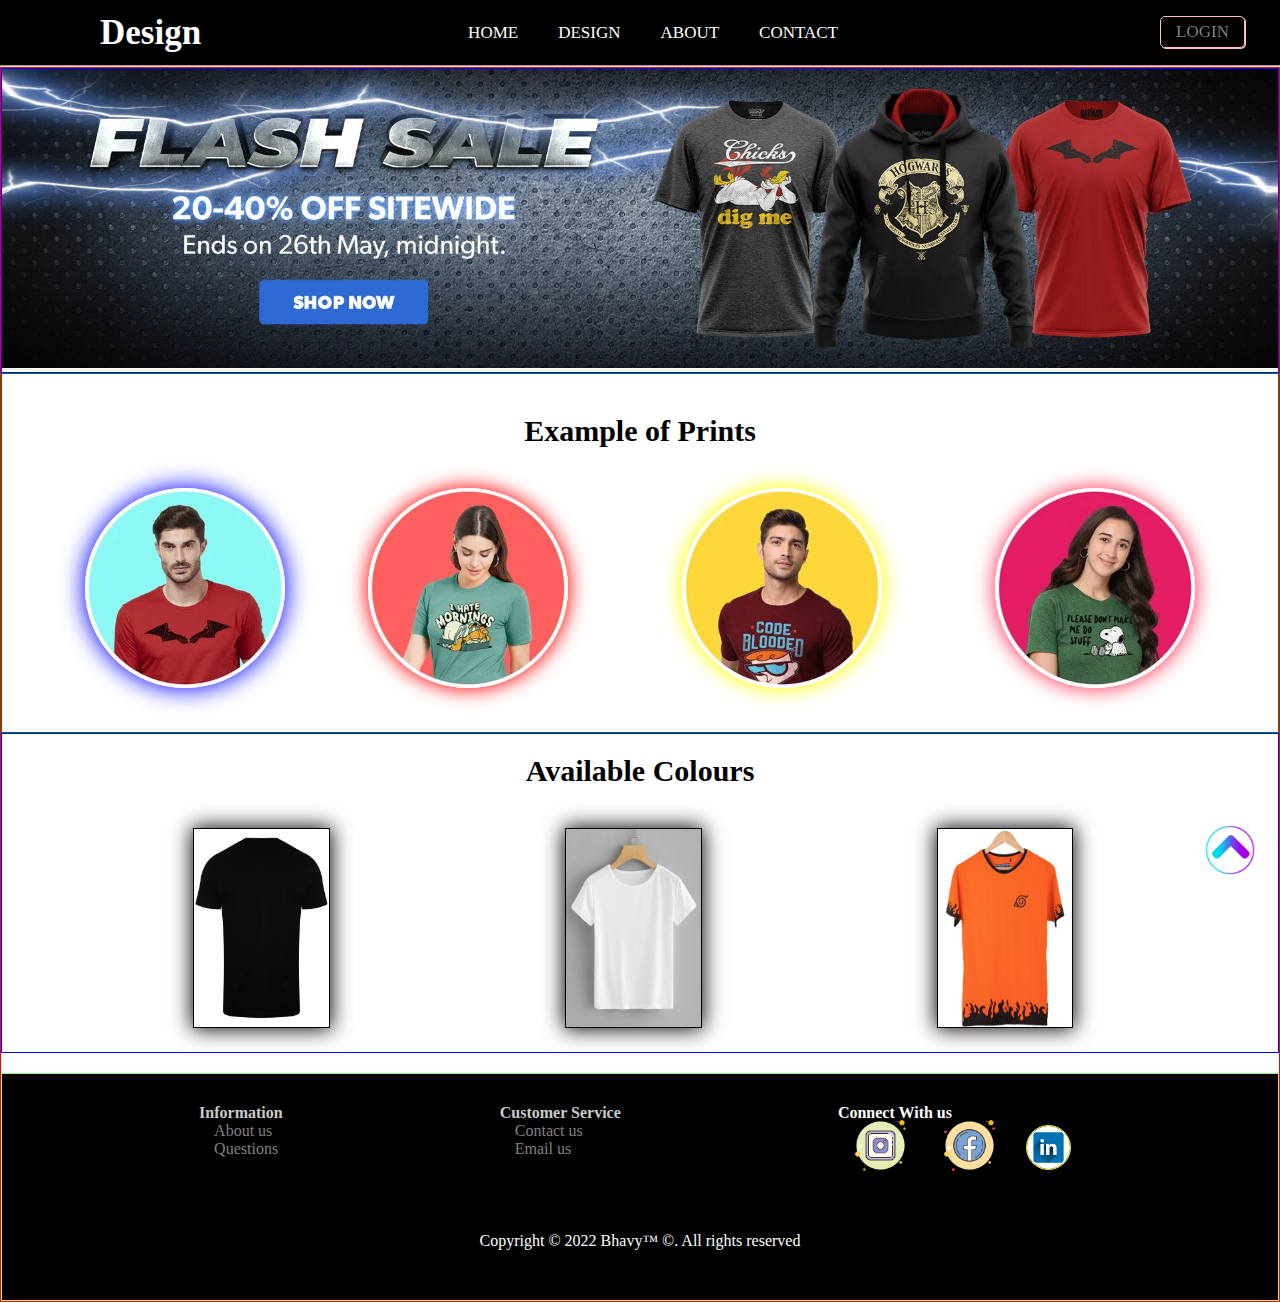
<file: index.html>
<!DOCTYPE html>
<html lang="en">

<head>
    <meta charset="UTF-8">
    <meta http-equiv="X-UA-Compatible" content="IE=edge">
    <meta name="viewport" content="width=device-width, initial-scale=1.0">
    <title>Page</title>
    <link rel="stylesheet" href="index.css">
</head>

<body>
    <a name="home"></a> 
    <nav>
        <input type="checkbox" id="check">
        <label for="check" class="checkbtn">
            <img class="imgbar" src="bar.png">
        </label>
        <label class="logo">Design</label>
        <ul>
            <li><a class="nav-btn" href="#">Home</a></li>
            <li><a class="nav-btn" href="#">Design</a></li>
            <li><a class="nav-btn" href="#">About</a></li>
            <li><a class="nav-btn" href="#">Contact</a></li>
            <li><a  class="login-icon" href="login.html">Login</a></li>
        </ul>
    </nav>

    <hr>
    <div class="home-content">
        <div class="sale-image">
            <img src="salePic/s1.webp" alt="">
        </div>
        <!-- <div class="sale-text">    </div> -->
        <div class="print-picture">
            <p>Example of Prints</p>
            <div class="picture-box">
                <div class="print-circle">
                    <img src="salePic/circle i1.webp" class="circle-img1">
                </div>
                <div class="print-circle">
                    <img src="salePic/circle i2.webp" class="circle-img2">
                </div>
                <div class="print-circle">
                    <img src="salePic/circle i4.webp" class="circle-img4">
                </div>
                <div class="print-circle">
                    <img src="salePic/circle i3.webp" class="circle-img3">
                </div>
            </div>
        </div>
        
        <div class="tshirt-color-available-Box">
            <p>Available Colours</p>
            <div class="color-available-pic-Box">
                 <div class="tshirt-color-available-pic">
                    <img src="DPic/dp10.jpg" alt="" class="color-available-pics">
                </div>

                <div class="tshirt-color-available-pic">
                    <img src="DPic/dp5.jpg" alt="" class="color-available-pics">
                </div>

                <div class="tshirt-color-available-pic">
                    <img src="DPic/p4.jpg" alt="" class="color-available-pics">
                </div>
            </div>
        </div>
        

        <div class="last-block">
            <div class="all">
                <div class="about-us">
                    <h4>Information</h4>
                    <ul>
                        <li><a href="about.html">About us</a></li>
                        <li><a href="about.html">Questions</a></li>
                    </ul>
                </div>
                <div class="contact-us">
                    <h4>Customer Service</h4>
                    <ul>
                        <li><a href="contact.html">Contact us</a></li>
                        <li><a href="contact.html">Email us</a></li>
                    </ul>
                </div>
                <div class="connect-with-us">
                    <h4>Connect With us</h4>
                    <div class="CWUimage">
                        <ul>
                            <li><a href="https://www.instagram.com/" target="_blank"><img src="connectWithUs/IGlogo.png"
                                        alt="Instagram" class="Metalogo"></a></li>
                            <li><a href="https://www.facebook.com/" target="_blank"><img src="connectWithUs/Fblogo.png"
                                        alt="Facebook" class="Metalogo"></a></li>
                            <li><a href="https://in.linkedin.com/" target="_blank"><img src="connectWithUs/Lilogo.webp"
                                        alt="LinkedIn" class="Llogo"></a></li>
                        </ul>
                    </div>
                </div>
            </div>

            <div class="copyright">
                <p>Copyright © 2022 Bhavy™ ©. All rights reserved</p>
            </div>

            <div class="goto-up">
                <a href="#home"><img class="goto-up-img" src="Uparrow.png"></a>
            </div>  
        </div>
    </div>
</body>

</html>
</file>
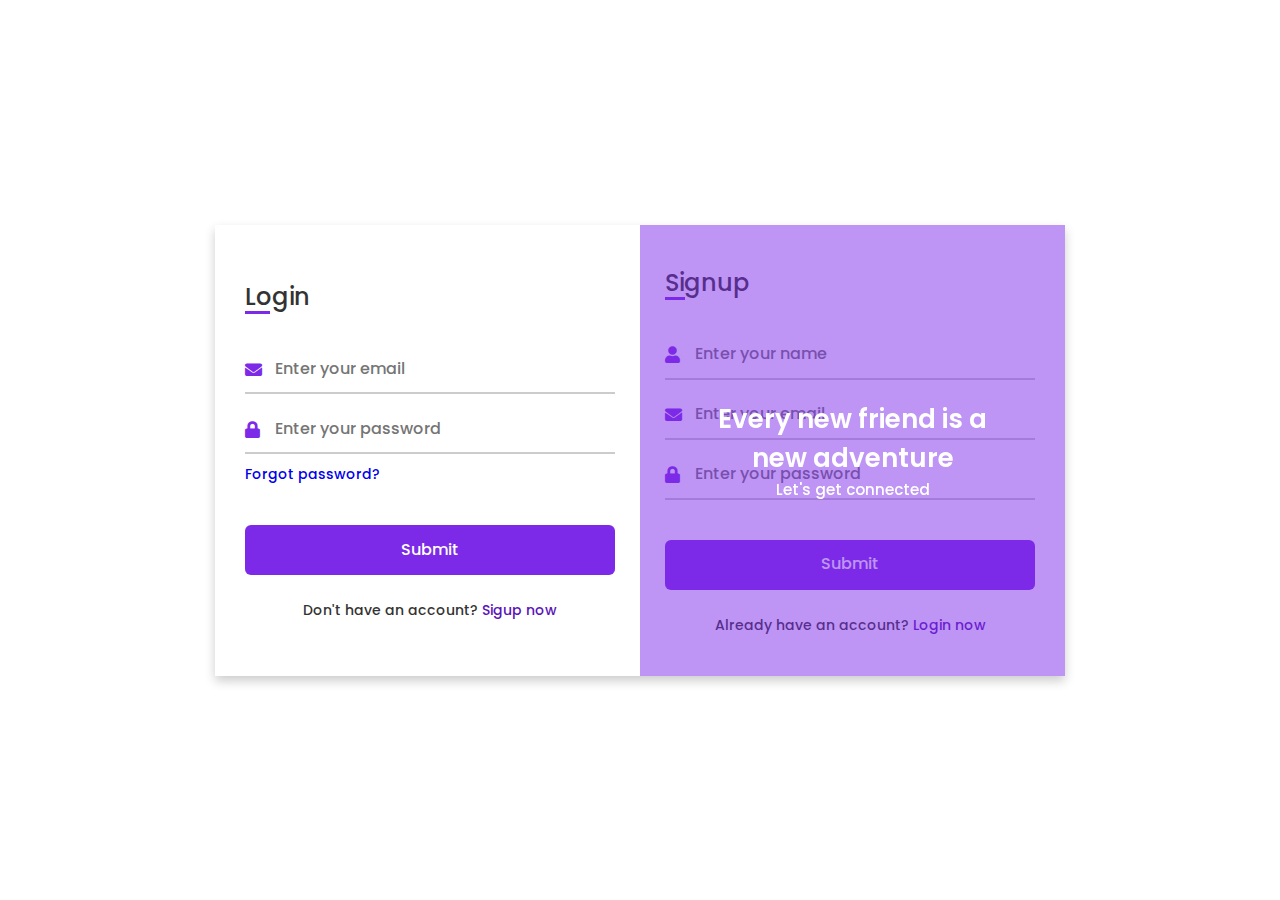
<file: login.html>
<!DOCTYPE html>
<html lang="en" dir="ltr">
  <head>
    <meta charset="UTF-8">
    <title> Login and Registration</title>
    <link rel="stylesheet" href="login.css">
    <!-- Fontawesome CDN Link -->
    <link rel="stylesheet" href="https://cdnjs.cloudflare.com/ajax/libs/font-awesome/5.15.3/css/all.min.css">
    <meta name="viewport" content="width=device-width, initial-scale=1.0">
   </head>
<body>
  <div class="container">
    <input type="checkbox" id="flip">
    <div class="cover">
      <div class="front">
        <!--<img src="images/frontImg.jpg" alt="">-->
        <div class="text">
          <span class="text-1">Every new friend is a <br> new adventure</span>
          <span class="text-2">Let's get connected</span>
        </div>
      </div>
      <div class="back">
        <!--<img class="backImg" src="images/backImg.jpg" alt="">-->
        <div class="text">
          <span class="text-1">Complete miles of journey <br> with one step</span>
          <span class="text-2">Let's get started</span>
        </div>
      </div>
    </div>
    <div class="forms">
        <div class="form-content">
          <div class="login-form">
            <div class="title">Login</div>
          <form action="#">
            <div class="input-boxes">
              <div class="input-box">
                <i class="fas fa-envelope"></i>
                <input type="text" placeholder="Enter your email" required>
              </div>
              <div class="input-box">
                <i class="fas fa-lock"></i>
                <input type="password" placeholder="Enter your password" required>
              </div>
              <div class="text"><a href="#">Forgot password?</a></div>
              <div class="button input-box">
                <input type="submit" value="Submit">
              </div>
              <div class="text sign-up-text">Don't have an account? <label for="flip">Sigup now</label></div>
            </div>
        </form>
      </div>
        <div class="signup-form">
          <div class="title">Signup</div>
        <form action="#">
            <div class="input-boxes">
              <div class="input-box">
                <i class="fas fa-user"></i>
                <input type="text" placeholder="Enter your name" required>
              </div>
              <div class="input-box">
                <i class="fas fa-envelope"></i>
                <input type="text" placeholder="Enter your email" required>
              </div>
              <div class="input-box">
                <i class="fas fa-lock"></i>
                <input type="password" placeholder="Enter your password" required>
              </div>
              <div class="button input-box">
                <input type="submit" value="Submit">
              </div>
              <div class="text sign-up-text">Already have an account? <label for="flip">Login now</label></div>
            </div>
      </form>
    </div>
    </div>
    </div>
  </div>
</body>
</html>
</file>
<file: index.css>
* {
    padding: 0;
    margin: 0;
    text-decoration: none;
    list-style: none;
    box-sizing: border-box;
}
body {
    font-family: montserrat;
}
nav {
    background: black;
    height: 65px;
    width: 100%;
}
label.logo {
    color: white;
    font-size: 35px;
    line-height: 65px;
    padding: 0px 100px;
    font-weight: bold;
}
nav ul {
    float: right;
    margin-right: 410px;
}
nav ul li {
    display: inline-block;
    line-height: 65px;
    margin: 0 5px;
}
nav ul li a {
    color: white;
    font-size: 17px;
    text-transform:uppercase;
    padding: 7px 13px;
    border-radius: 3px;
}
.nav-btn:hover {
    color: yellow;
    transition: .1s;
}

.login-icon {
    display: inline-block;
    border: 1px solid white;
    border-radius: 5px;
    padding: 10px 15px;
    margin-top: -22px;
    position: fixed;
    line-height: 10px;
    right: 35px;
    color: grey;
    border: 1px solid pink;
    box-shadow: 1px 1px pink;
}

.login-icon:hover {
    color: white;
    border: 1px solid yellow;
    box-shadow: 1px 1px yellow;
    background-color: black;
}

.checkbtn {
    font-size: 30px;
    color: white;
    float: left;
    line-height: 49px;
    margin-left: 30px;
    cursor: pointer;
    display: none;
    align-items: center;
}

.imgbar {
    height: 33px;
    margin-top: 17px;
    width: 35px;
    filter : invert(100%);
}

#check {
    display: none;
}

.div {
    border: 2px solid red;
    height: 1000px;
    width: 100%;
}

@media (max-width : 1130px) {
    nav ul {
        margin-right: 310px;
    }
}

@media (max-width : 1000px) {
    nav ul {
        margin-right: 250px;
    }
}

@media (max-width : 952px) {
    label.logo {
        font-size: 30px;
        padding-left: 50px;
    }
    nav ul li a {
        font-size: 16px;
    }
}

@media (max-width : 858px) {
    .checkbtn {
        display: block;
    }

    ul {
        position: absolute;
        width: 100%;
        height: 75vh;
        background: #3e648a;
        top: 66px;
        left: -100%;
        transition: all .4s;
        text-align: center;
    }
    nav ul li {
        display: block;
        margin: 45px 0;
        line-height: 24px;
    }
    .login-icon {
        margin-top: -377px;
        right: 37px;
        position: fixed;
    }
    nav ul li a {
        font-size: 20px;
    }
    #check:checked~ul {
        left: 0;
    }
}

.home-content {
    border: 1px solid red;
    padding-left: 0px;
    padding-top: 0px;
    padding-bottom: 0px;
    bottom: 0px;
    background-color: white;
}

.sale-image {
    margin-top: 0px;
    border: 1px solid blue;
    padding-left: 0px;
    padding-right: 0px;
    padding-bottom: 0px;
}

.sale-image img {
    /* height: 300px;
    width: 1345px; */
    width : 100%;
}

/* .sale-text {} */

.print-picture {
    border: 1px solid green;
    /* padding: 20px 100px; */
    padding-bottom: 40px;
    padding-top: 40px;
    /* display: flex; */
    /* justify-content: center; */
    background-color: rgb(255, 255, 255);
}
.print-picture p {
    font-size: 30px;
    text-align: center;
    font-weight: bolder;
    font-family: 'Times New Roman', Times, serif;
    /* margin-top: 0px;
    margin-bottom: 40px; */
    display: block;
    /* justify-items: center; */
}
.print-circle {
    display: inline;
}
.picture-box {
    /* border: 1px solid purple; */
    background-color: white;
    /* margin: 0px 20px; */
    display: flex;
    /* flex-direction: column; */
    flex-wrap: wrap;
    align-items: stretch;
    justify-content: center;
    justify-content: space-evenly;
    margin-top: 40px;
}

.circle-img1 {
    /* border: 2px solid blue; */
    height: 200px;
    /* margin-left: 30px;
    margin-right: 30px; */
    box-shadow: 0 0 25px 1px blue;
    border-radius: 100px;
}

.circle-img2 {
    /* border: 2px solid orange; */
    height: 200px;
    /* margin-left: 30px;
    margin-right: 30px; */
    box-shadow: 0 0 20px 1px red;
    border-radius: 100px;
}

.circle-img3 {
    /* border: 2px solid orange; */
    height: 200px;
    /* margin-left: 30px;
    margin-right: 30px; */
    box-shadow: 0 0 20px 1px rgb(255, 54, 87);
    border-radius: 100px;
}

.circle-img4 {
    /* border: 2px solid orange; */
    height: 200px;
    margin-left: 30px;
    margin-right: 30px;
    box-shadow: 0 0 20px 1px yellow;
    border-radius: 100px;
}

.tshirt-color-available-Box {
    padding-top: 20px;
    padding-bottom: 20px;
    border: 1px solid blue;
}
.tshirt-color-available-Box p {
    font-size: 30px;
    text-align: center;
    font-weight: bolder;
    font-family: 'Times New Roman', Times, serif;
    /* margin-top: 30px;
    margin-bottom: 50px; */
    text-align: center;
}

.tshirt-color-available-pic {
    /* margin: 0px 55px;   */
    display: inline;
    /* display: flex;
    justify-content: center; */
    /* flex-wrap: wrap; */
}
 
.color-available-pic-Box{
/* ---- */
    /* padding-left: 200px;
    margin-bottom: 20px; */

    /*-- display: flex; */
    
    /* flex-wrap: wrap; */
    /*-- align-items: stretch; */
    /* justify-content: center; */
    /*-- justify-content: space-evenly; */
    /*-- margin-top: 30px; */
/* ---- */

     /* border: 1px solid purple; */
     background-color: white;
     /* margin: 0px 20px; */
     display: flex;
     /* flex-direction: column; */
     flex-wrap: wrap;
     align-items: stretch;
     justify-content: center;
     justify-content: space-evenly;
     margin-top: 40px;
} 

.color-available-pics {
    /* height: 5%;  */
    /* border: 1px solid grey; */
    /* border-radius: 5px; */
    /* display: inline-block; */
    /* box-shadow: 0 0 20px 1px black; */
    width: 65%;
    
    height: 200px;
    margin-left: 30px;
    margin-right: 30px;
    border : 1px solid black;
    box-shadow: 0 0 20px 1px black;
    /* border-radius: 100px; */
}
/* .color-available-pic2 {
    width: 15%;
    height: 25%;
    border: 1px solid grey;
    border-radius: 5px;
    box-shadow: 0 0 20px 1px black;
}

.color-available-pic3 {
    width: 15%;
    height: 25%;
    border: 1px solid grey;
    border-radius: 5px;
    box-shadow: 0 0 20px 1px black;
} */

.last-block {
    border: 1px solid palegreen;
    /* padding: 100px 100px; */
    margin-top: 20px;
    padding-bottom: 35px;
    background-color: black;
    color: white;
    margin-bottom:0px;
    /* display: inline-block; */
}

.all {
    /* border: 1px solid rgb(0, 255, 0); */
    /* padding: 0px 55px;
    margin-bottom: 0px;
    padding-top: 20px;
    margin-left: 93px; */
    display: flex;
    flex-wrap: wrap;
    justify-content: center;
    justify-content: space-evenly;
}

.about-us {
    /* border: 1px solid red; */
    padding: 30px 20px;
    display: inline-block;
    /* margin-right: 30px; */
    color: rgb(202, 202, 202);
}

.about-us ul {
    padding-left: 15px;
}

.about-us li a {
    color: grey;
    text-decoration: none;
}

.contact-us {
    /* border: 1px solid yellow; */
    display: inline-block;
    padding: 30px 20px;
    color: rgb(202, 202, 202);
}

.contact-us ul {
    padding-left: 15px;
}

.contact-us li a {
    color: grey;
    text-decoration: none;
}

.connect-with-us {
    /* border: 1px solid orchid; */
    display: inline-block;
    /* display: flex; */
    padding: 30px 20px;
    justify-content: center;
    /* margin-left: 300px; */
    /* margin-top: 30px; */
    /* padding-bottom: 31px; */
}

.connect-with-us h4 {
    margin-top: 0px;
    margin-bottom: -9px;
}

.connect-with-us ul {
    padding-left: 0px;
    margin-bottom: 0px;
}

.connect-with-us li {
    display: inline;
    margin: 0px 10px;
}

/* .CWUimage{
    margin-bottom: 0px;
} */
.Metalogo {
    width: 65px;
}

.Llogo {
    width: 45px;
    border: 1px solid yellow;
    border-radius: 100%;
    margin-bottom: 8px;
}

.copyright {
    display: flex;
    /* margin-left: 500px; */
    justify-content: center;
}
.copyright p {
    margin-top: 20px;
    margin-bottom: 15px;
    display: inline;
}

.goto-up {
    position: fixed;
    /* display: inline; */
    /* border: 3px solid red; */
    /* background-color: rgb(97, 255, 255); */
    /* padding: 9px 12px; */
    /* border-radius: 100%; */
    right: 25px;
    /* width: 67px; */
    bottom: 25px;
}
.goto-up-img{
    float: right;
    width: 50px;
}

/* 
.goto-up a {
    text-decoration: none;
    color: black;
    font-size: 15px;
} */
</file>
<file: login.css>
/* Google Font Link */
@import url('https://fonts.googleapis.com/css2?family=Poppins:wght@200;300;400;500;600;700&display=swap');
*{
  margin: 0;
  padding: 0;
  box-sizing: border-box;
  font-family: "Poppins" , sans-serif;
}
body{
  min-height: 100vh;
  display: flex;
  align-items: center;
  justify-content: center;
  background: white;
  box-shadow: 2px 6px 10px black;
  padding: 30px;
}
.container{
  position: relative;
  max-width: 850px;
  width: 100%;
  background: #fff;
  padding: 40px 30px;
  box-shadow: 0 5px 10px rgba(0,0,0,0.2);
  perspective: 2700px;
}
.container .cover{
  position: absolute;
  top: 0;
  left: 50%;
  height: 100%;
  width: 50%;
  z-index: 98;
  transition: all 1s ease;
  transform-origin: left;
  transform-style: preserve-3d;
}
.container #flip:checked ~ .cover{
  transform: rotateY(-180deg);
}
 .container .cover .front,
 .container .cover .back{
  position: absolute;
  top: 0;
  left: 0;
  height: 100%;
  width: 100%;
}
.cover .back{
  transform: rotateY(180deg);
  backface-visibility: hidden;
}
.container .cover::before,
.container .cover::after{
  content: '';
  position: absolute;
  height: 100%;
  width: 100%;
  background: #7d2ae8;
  opacity: 0.5;
  z-index: 12;
}
.container .cover::after{
  opacity: 0.3;
  transform: rotateY(180deg);
  backface-visibility: hidden;
}
.container .cover img{
  position: absolute;
  height: 100%;
  width: 100%;
  object-fit: cover;
  z-index: 10;
}
.container .cover .text{
  position: absolute;
  z-index: 130;
  height: 100%;
  width: 100%;
  display: flex;
  flex-direction: column;
  align-items: center;
  justify-content: center;
}
.cover .text .text-1,
.cover .text .text-2{
  font-size: 26px;
  font-weight: 600;
  color: #fff;
  text-align: center;
}
.cover .text .text-2{
  font-size: 15px;
  font-weight: 500;
}
.container .forms{
  height: 100%;
  width: 100%;
  background: #fff;
}
.container .form-content{
  display: flex;
  align-items: center;
  justify-content: space-between;
}
.form-content .login-form,
.form-content .signup-form{
  width: calc(100% / 2 - 25px);
}
.forms .form-content .title{
  position: relative;
  font-size: 24px;
  font-weight: 500;
  color: #333;
}
.forms .form-content .title:before{
  content: '';
  position: absolute;
  left: 0;
  bottom: 0;
  height: 3px;
  width: 25px;
  background: #7d2ae8;
}
.forms .signup-form  .title:before{
  width: 20px;
}
.forms .form-content .input-boxes{
  margin-top: 30px;
}
.forms .form-content .input-box{
  display: flex;
  align-items: center;
  height: 50px;
  width: 100%;
  margin: 10px 0;
  position: relative;
}
.form-content .input-box input{
  height: 100%;
  width: 100%;
  outline: none;
  border: none;
  padding: 0 30px;
  font-size: 16px;
  font-weight: 500;
  border-bottom: 2px solid rgba(0,0,0,0.2);
  transition: all 0.3s ease;
}
.form-content .input-box input:focus,
.form-content .input-box input:valid{
  border-color: #7d2ae8;
}
.form-content .input-box i{
  position: absolute;
  color: #7d2ae8;
  font-size: 17px;
}
.forms .form-content .text{
  font-size: 14px;
  font-weight: 500;
  color: #333;
}
.forms .form-content .text a{
  text-decoration: none;
}
.forms .form-content .text a:hover{
  text-decoration: underline;
}
.forms .form-content .button{
  color: #fff;
  margin-top: 40px;
}
.forms .form-content .button input{
  color: #fff;
  background: #7d2ae8;
  border-radius: 6px;
  padding: 0;
  cursor: pointer;
  transition: all 0.4s ease;
}
.forms .form-content .button input:hover{
  background: #5b13b9;
}
.forms .form-content label{
  color: #5b13b9;
  cursor: pointer;
}
.forms .form-content label:hover{
  text-decoration: underline;
}
.forms .form-content .login-text,
.forms .form-content .sign-up-text{
  text-align: center;
  margin-top: 25px;
}
.container #flip{
  display: none;
}
@media (max-width: 730px) {
  .container .cover{
    display: none;
  }
  .form-content .login-form,
  .form-content .signup-form{
    width: 100%;
  }
  .form-content .signup-form{
    display: none;
  }
  .container #flip:checked ~ .forms .signup-form{
    display: block;
  }
  .container #flip:checked ~ .forms .login-form{
    display: none;
  }
}
</file>
